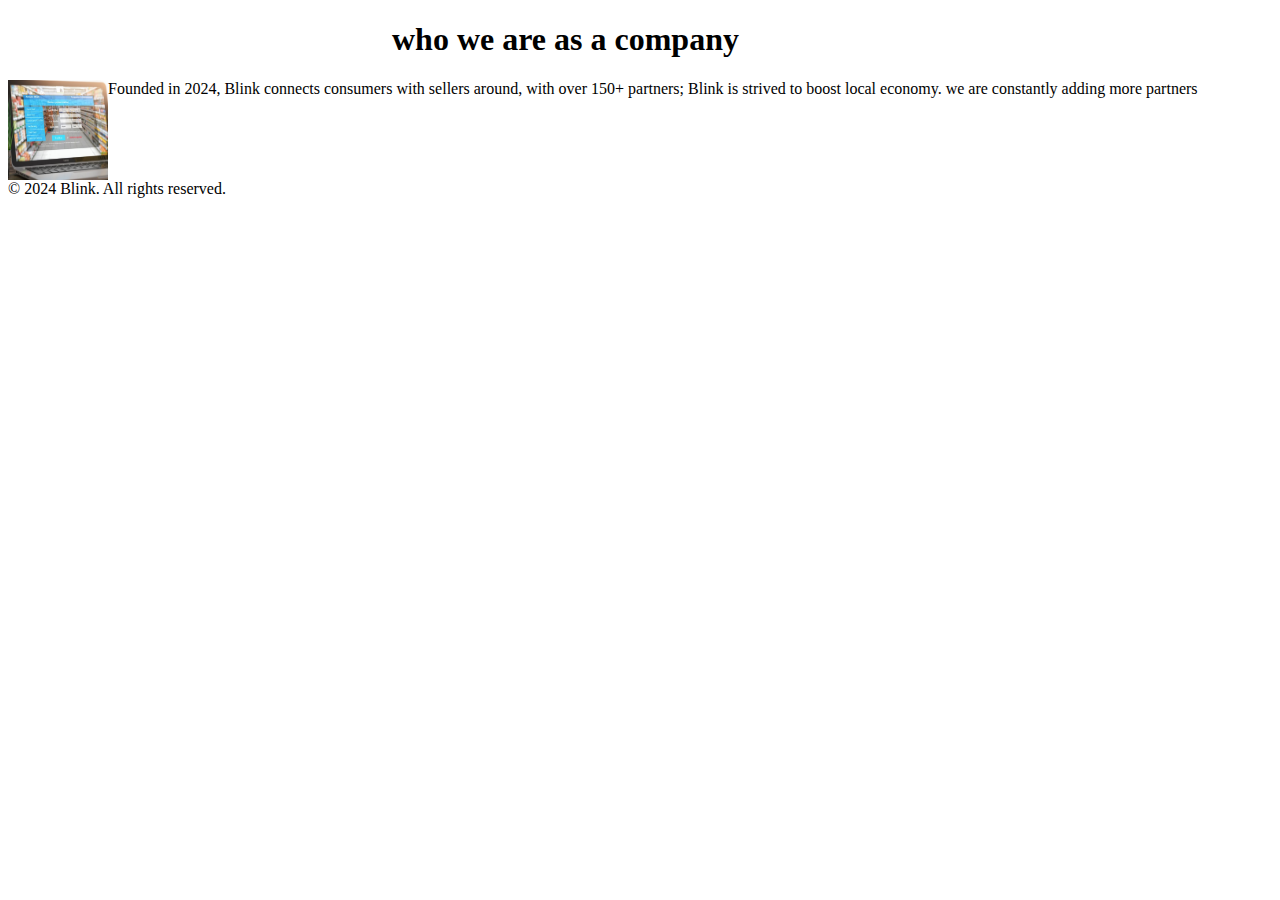
<file: About.html>
<!DOCTYPE html>
<html>
  <head></head>
  <body >
   <h1>&nbsp; &nbsp; &nbsp;&nbsp;&nbsp;&nbsp;&nbsp;&nbsp;&nbsp;&nbsp;&nbsp;&nbsp;&nbsp;&nbsp;&nbsp;&nbsp;&nbsp;&nbsp;&nbsp;&nbsp;&nbsp;&nbsp;&nbsp;&nbsp;&nbsp;&nbsp;&nbsp;&nbsp;&nbsp;&nbsp;&nbsp;&nbsp;&nbsp;&nbsp;&nbsp;&nbsp;&nbsp;&nbsp;&nbsp;&nbsp;&nbsp;&nbsp;&nbsp;&nbsp;&nbsp;&nbsp;who we are as a company</h1>
   <img src="images/about.png" style=float:left; width="100px" height="100px">
    <p>Founded in 2024, Blink connects consumers with sellers around, with over 150+ partners; Blink is strived to boost local economy. we are constantly adding more partners
      </p>
      <footer style="clear: left;"><p>&copy; 2024 Blink. All rights reserved.</p></footer>

      














  </body>

























</html>
</file>
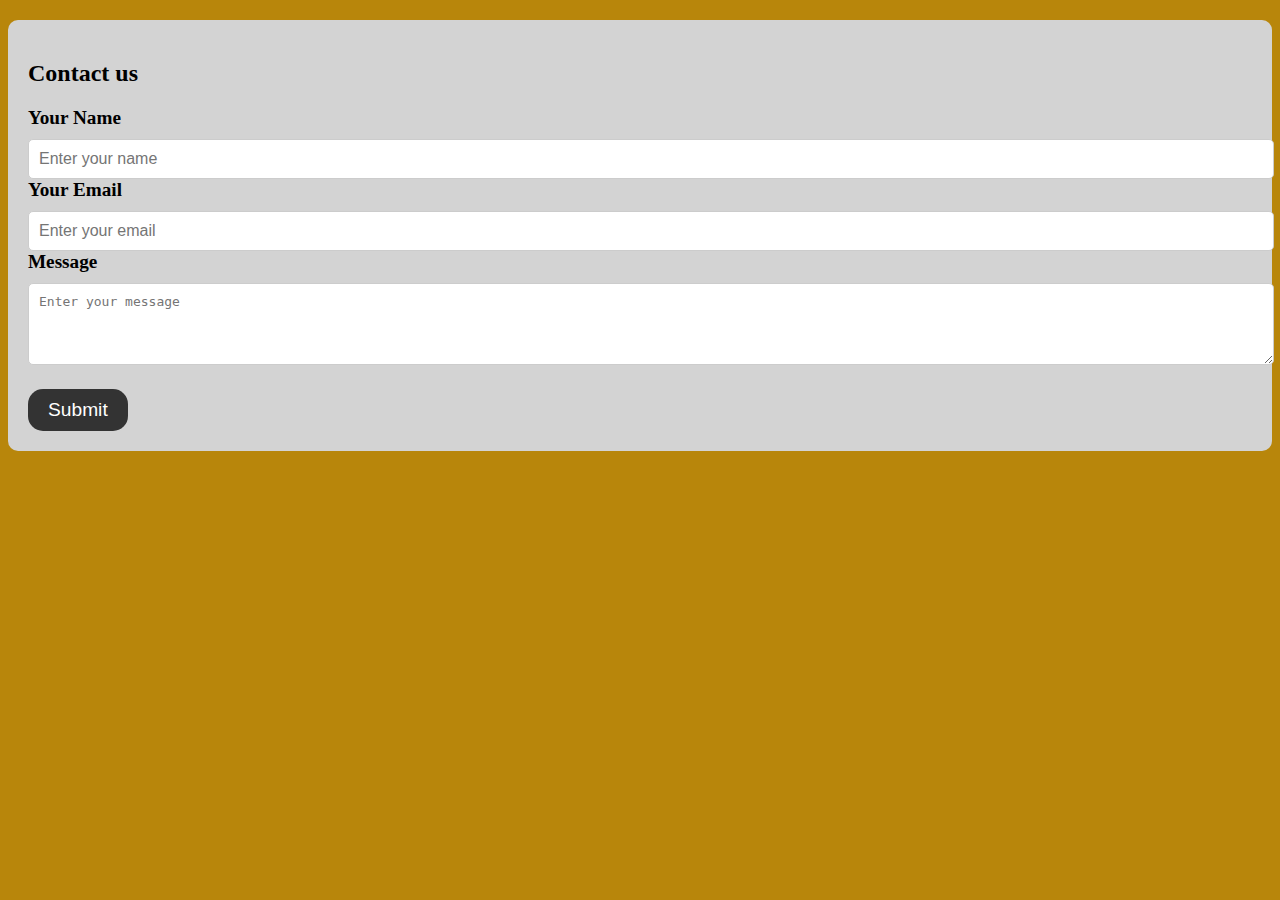
<file: Contact.html>
<!DOCTYPE html>
<html>
  <head>
    <style>
      .container {
           
            margin: 20px auto; /* Center the form horizontally */
            padding: 20px; /* Add padding inside the form */
            background-color: lightgray; /* Set a background color */
            border-radius: 10px; /* Round the corners of the container */
           
        }

        /* Styling for form elements */
        label {
            font-size: 1.2em; /* Increase font size for better readability */
            font-weight: bold; /* Make label text bold */
            margin-top: 10px; /* Add spacing above labels */
        }

        input[type="text"], input[type="email"], textarea {
            width: 100%; /* Ensure input fields take the full width */
            padding: 10px; /* Add padding inside the input fields */
            font-size: 1em; /* Increase font size for better readability */
            border: 1px solid #ccc; /* Add a border */
            border-radius: 5px; /* Round the corners */
            margin-top: 10px; /* Add spacing above fields */
        }

        /* Styling for the submit button */
        input[type="submit"] {
            padding: 10px 20px; /* Larger padding for the button */
            font-size: 1.2em; /* Larger font size */
            background-color: #333; /* Dark background color */
            color: white; /* White text for contrast */
            border: none; /* Remove border */
            border-radius: 15px; /* Round the corners */
            cursor: pointer; /* Change cursor to pointer on hover */
            margin-top: 20px; /* Add spacing above the submit button */
        }

        /* Change the button's background color on hover */
        input[type="submit"]:hover {
            background-color: #555; /* Darken the color on hover */
        }
    </style>
      
      
    </style>
  </head>
  <body style="background-color: darkgoldenrod;"
  >
 
    <div class="container">
      <h2>Contact us</h2>
      <form action="/submit-contact-form" method="POST">
        <label for="name">Your Name</label><br>
        <input type="text" id="name" name="name" placeholder="Enter your name" required><br>

        <label for="email">Your Email</label><br>
        <input type="email" id="email" name="email" placeholder="Enter your email" required><br>

        <label for="message">Message</label><br>
        <textarea id="message" name="message" placeholder="Enter your message" rows="4" required></textarea><br>

        <input type="submit" value="Submit">
    </form>
    </div>







    








  </body>








</html>
</file>
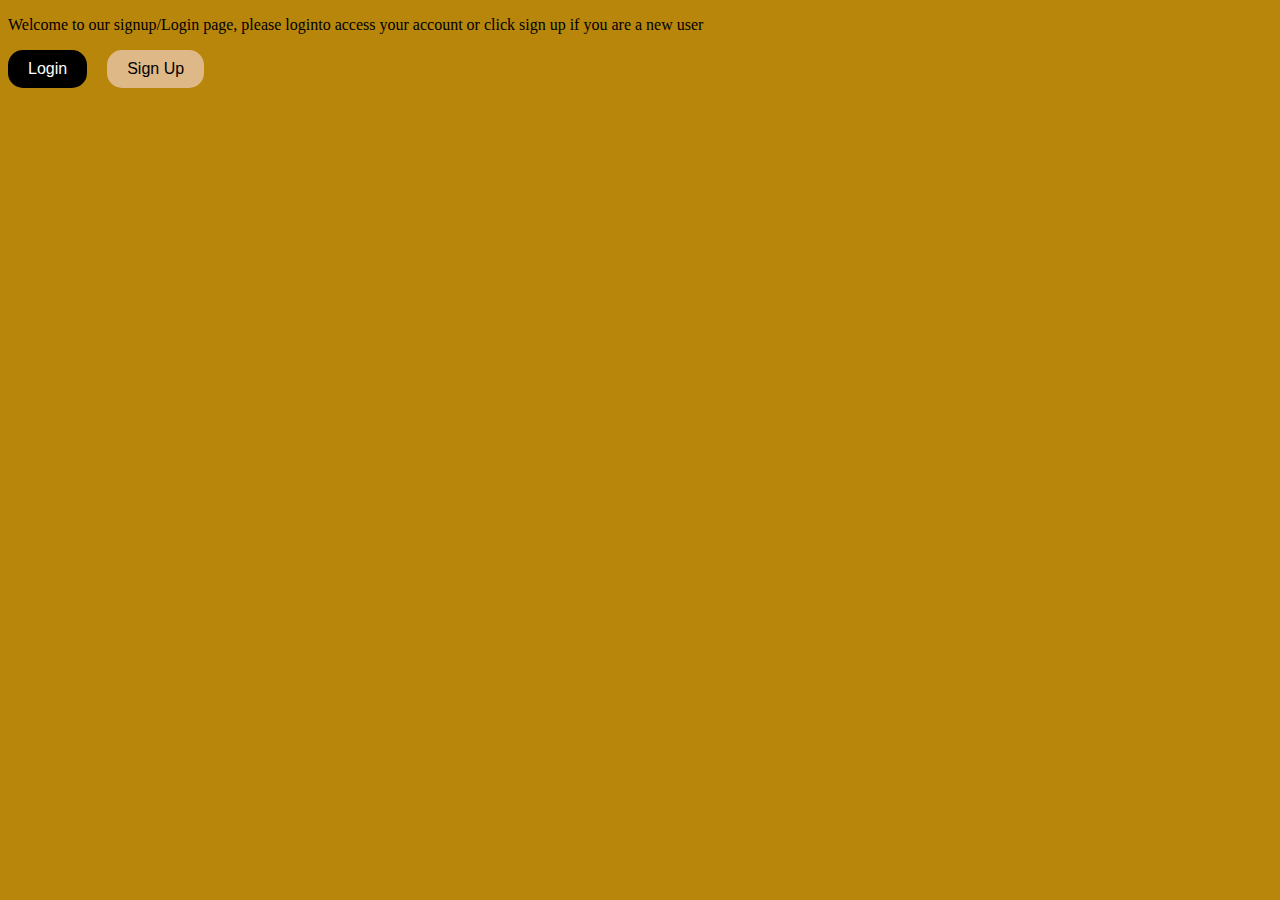
<file: getStarted.html>
<!DOCTYPE html>
<html>
  <head>
<style>
  body{
    background-color: darkgoldenrod;
  }
</style>
  </head>
  <body>
  <p> Welcome to our signup/Login page, please loginto access your account or click sign up if you are a new user</p>
  <button onclick="window.location.href='login.html'" style="padding: 10px 20px; background-color: black; color:white; border: black; border-radius: 15px; font-size: 16px; cursor: pointer;">Login</button>&nbsp;&nbsp;&nbsp;&nbsp;
  <button onclick="window.location.href='signup.html'" style="padding: 10px 20px; background-color: burlywood; color: black; border: none; border-radius: 15px; font-size: 16px; cursor: pointer;">Sign Up</button>

</body>






</html>
</file>
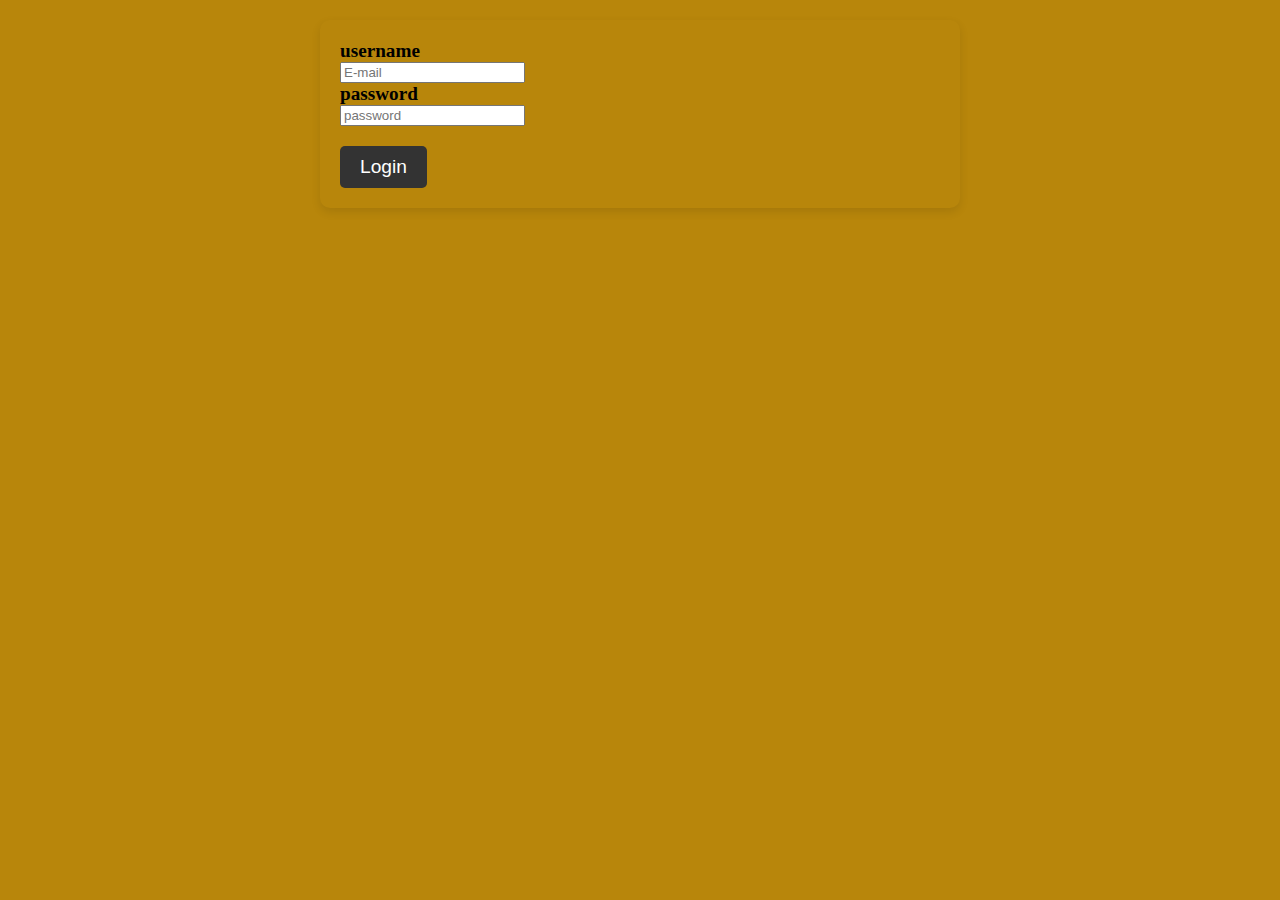
<file: login.html>
<!DOCTYPE html>
<html>
  <title> </title>
  <style>
    body{
      background-color: darkgoldenrod;
      
            max-width: 600px; /* Set the max width for the form */
            margin: 20px auto; /* Center the form horizontally */
            padding: 20px; /* Add padding inside the form */
            background-color:darkgoldenrod; /* Set a background color */
            border-radius: 10px; /* Round the corners of the container */
            box-shadow: 0px 4px 10px rgba(0, 0, 0, 0.1); /* Add a subtle shadow */
            text-align: left; /* Align text to the left */
        }

        /* Styling for form elements */
        label {
            font-size: 1.2em; /* Increase font size for better readability */
            font-weight: bold; /* Make label text bold */
            margin-top: 10px; /* Add spacing above labels */
        }

        
        

        /* Styling for the submit button */
        input[type="submit"] {
            padding: 10px 20px; /* Larger padding for the button */
            font-size: 1.2em; /* Larger font size */
            background-color: #333; /* Dark background color */
            color: white; /* White text for contrast */
            border: none; /* Remove border */
            border-radius: 5px; /* Round the corners */
            cursor: pointer; /* Change cursor to pointer on hover */
            margin-top: 20px; /* Add spacing above the submit button */
        }

        /* Change the button's background color on hover */
        input[type="submit"]:hover {
            background-color: #555; /* Darken the color on hover */
        }
    
     
        </style>


  <body>
<form id="loginForm" onsubmit="return validateForm()">
  <label for="username">username</label><br>
  <input type="email" name="email" placeholder="E-mail"  id="username"><br>
  <label for="pswd">password</label><br>
  <input type="password" name="password" placeholder="password" id="pswd"><br>
  <input type="submit" value="Login">





</form>
<script src="login.js">
 




</script>







  </body>









</html>
</file>
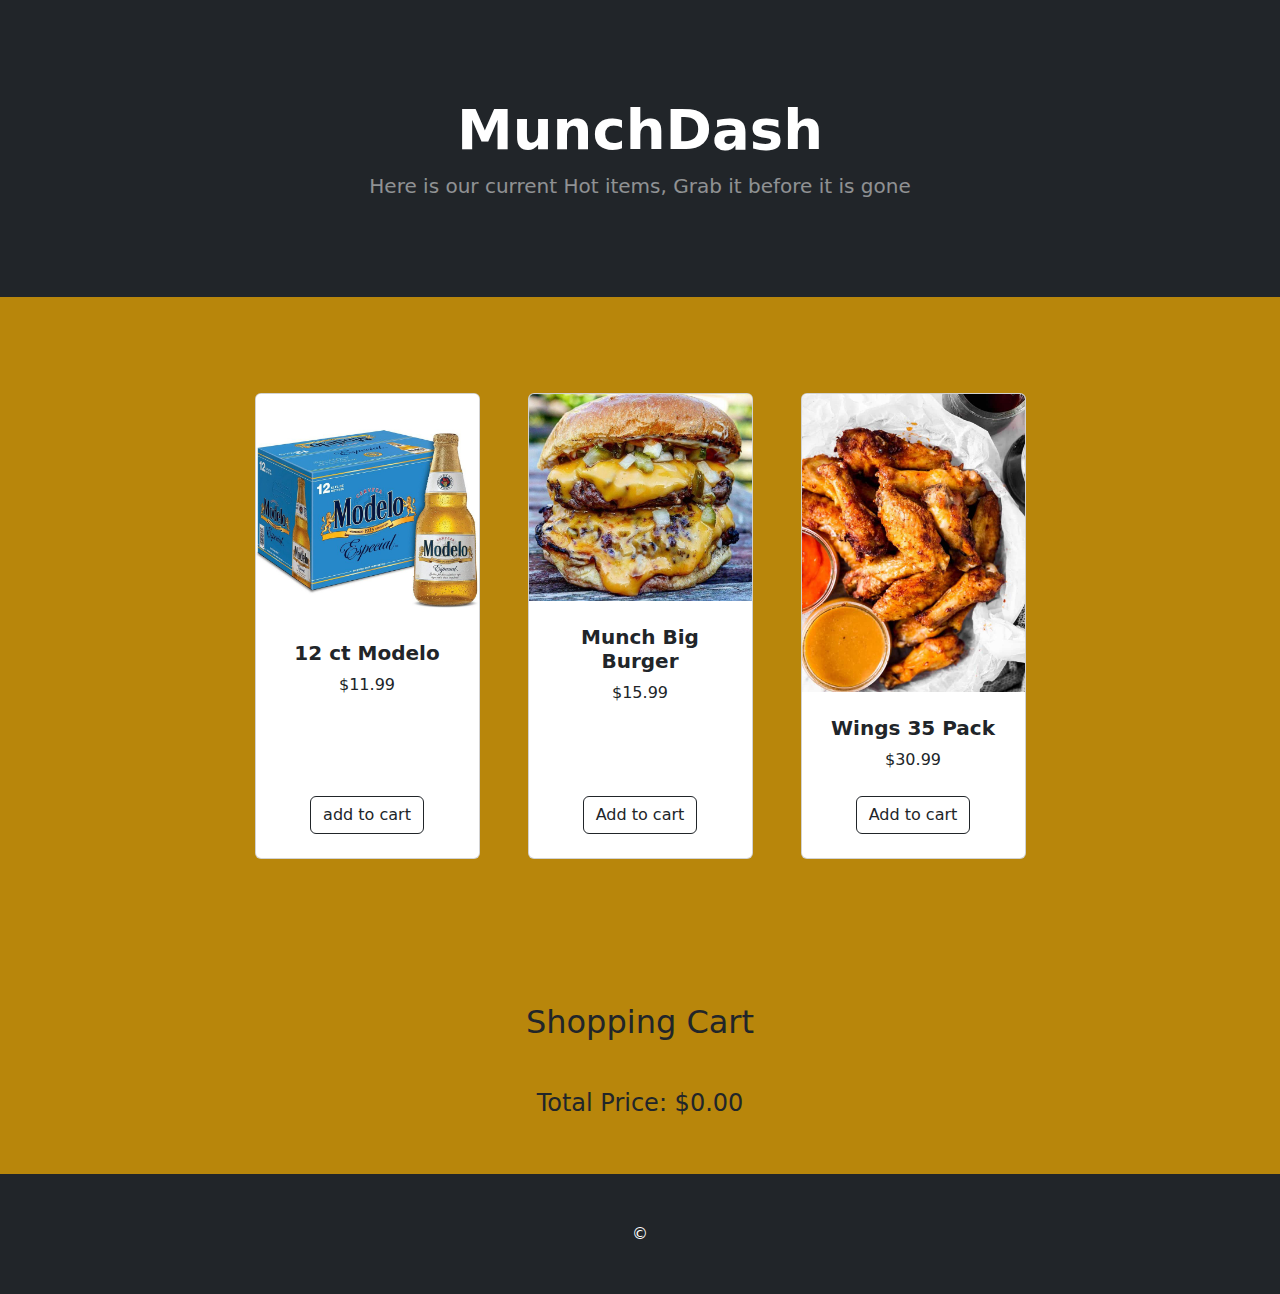
<file: MunchDash.html>
<!DOCTYPE html>
<html lang="en">
<head>
    <meta charset="utf-8" />
    <meta name="viewport" content="width=device-width, initial-scale=1, shrink-to-fit=no" />
    <meta name="description" content="" />
    <meta name="author" content="" />
    <title>MunchDash</title>
    <!-- Favicon-->
    <link rel="icon" type="image/x-icon" href="assets/favicon.ico" />
    <!-- Bootstrap icons-->
    <link href="https://cdn.jsdelivr.net/npm/bootstrap-icons@1.5.0/font/bootstrap-icons.css" rel="stylesheet" />
    <!-- Core theme CSS (includes Bootstrap)-->
    <link href="css/styles.css" rel="stylesheet" />
    <style>
      
    </style>
</head>
<body style="background-color: darkgoldenrod;"><!-- Header-->
    <header class="bg-dark py-5">
      
        <div class="container px-4 px-lg-5 my-5">
            <div class="text-center text-white">
                <h1 class="display-4 fw-bolder">MunchDash</h1>
                <!-- Ensuring full-width text -->
                <p class="lead fw-normal text-white-50 mb-0">
                    Here is our current Hot items, Grab it before it is gone
                </p>
            </div>
        </div>
        
        </div>
    </header>
    
    <!-- Section-->
    <section class="py-5">
        <div class="container px-4 px-lg-5 mt-5">
            <div class="row gx-4 gx-lg-5 row-cols-2 row-cols-md-3 row-cols-xl-4 justify-content-center">
                <div class="col mb-5">
                    <div class="card h-100">
                        <!-- Product image-->
                        <img class="card-img-top" src="images/Image.Modelo.12pc.jpg" alt="Modelo" />
                        <!-- Product details-->
                        <div class="card-body p-4">
                            <div class="text-center">
                                <!-- Product name-->
                                <h5 class="fw-bolder">12 ct Modelo</h5>
                                <!-- Product price-->
                                $11.99
                            </div>
                        </div>
                        <!-- Product actions-->
                        <div class="card-footer p-4 pt-0 border-top-0 bg-transparent">
                            <div class="text-center"><a class="btn btn-outline-dark mt-auto addToCart" href="#"  data-name="12 ct Modelo" data-price="11.99">add to cart</a></div>
                        </div>
                    </div>
                </div>
    
                <div class="col mb-5">
                    <div class="card h-100">
                  
                      <!-- Product image-->
                        <img class="card-img-top" src="images/big munch burger.jpg" alt="burger" />
                        <!-- Product details-->
                        <div class="card-body p-4">
                            <div class="text-center">
                                <!-- Product name-->
                                <h5 class="fw-bolder">Munch Big Burger</h5>
                                $15.99
                                
                               
                            
                            </div>
                        </div>
                        <!-- Product actions-->
                        <div class="card-footer p-4 pt-0 border-top-0 bg-transparent">
                            <div class="text-center"><a class="btn btn-outline-dark mt-auto addToCart " href="#" data-name="Munch Big Burger" data-price="15.99">Add to cart</a></div>
                        </div>
                        
                    </div>
                </div>
                <div class="col mb-5">
                    <div class="card h-100">
                       
                        <!-- Product image-->
                        <img class="card-img-top" src="images/wings 35 pc.jpg" alt="35 pc wings" />
                        <!-- Product details-->
                        <div class="card-body p-4">
                            <div class="text-center">
                                <!-- Product name-->
                                <h5 class="fw-bolder">Wings 35 Pack</h5>
                                <!-- Product price-->
                        
                                $30.99
                            </div>
                        </div>
                        <!-- Product actions-->
                        <div class="card-footer p-4 pt-0 border-top-0 bg-transparent">
                            <div class="text-center"><a class="btn btn-outline-dark mt-auto addToCart" href="#" data-name="Wings 35 Pack" data-price="30.99">Add to cart</a></div>
                        </div>
                    </div>
                
                    </div>
                </div>
            </div>
        </div>
    </section>
    
    <!-- Shopping Cart Section -->
    <section id="shopping-cart" class="py-5">
        <div class="container">
            <h2 class="text-center mb-4">Shopping Cart</h2>
            <ul id="cart-items" class="list-group"></ul>
            <div class="text-center mt-4">
                <h4>Total Price: <span id="total-price">$0.00</span></h4>
            </div>
        </div>
    </section>
    
    <!-- Footer-->
    <footer class="py-5 bg-dark">
        <div class="container"><p class="m-0 text-center text-white">&copy;
            <script src="MunchDash.js"></script>
            
    </body>
</html>
</file>
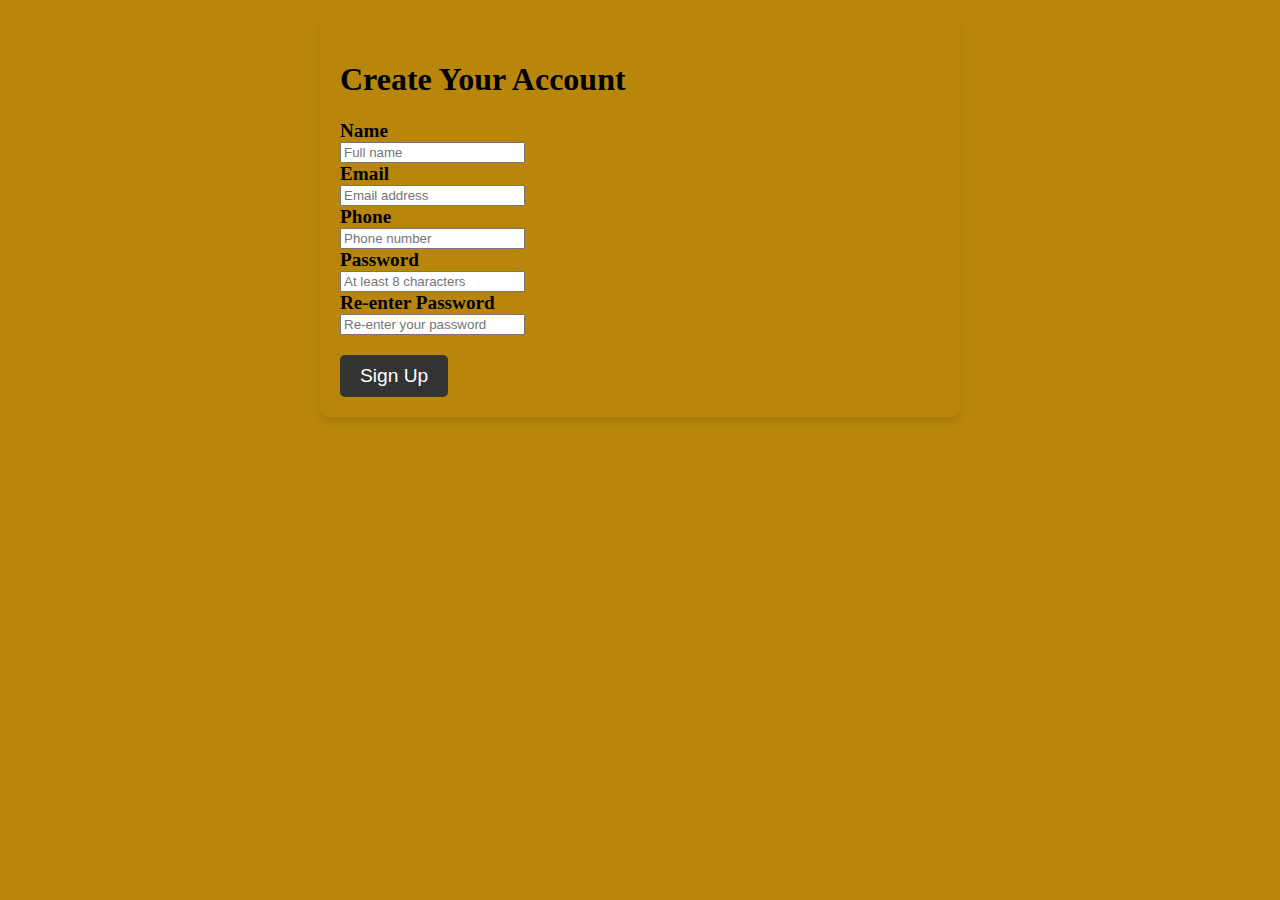
<file: signup.html>
<!DOCTYPE html>
<html>
  <title>


  </title>
  <head>
    <style>
      body {
            max-width: 600px; /* Set the max width for the form */
            margin: 20px auto; /* Center the form horizontally */
            padding: 20px; /* Add padding inside the form */
            background-color:darkgoldenrod; /* Set a background color */
            border-radius: 10px; /* Round the corners of the container */
            box-shadow: 0px 4px 10px rgba(0, 0, 0, 0.1); /* Add a subtle shadow */
            text-align: left; /* Align text to the left */
        }

        /* Styling for form elements */
        label {
            font-size: 1.2em; /* Increase font size for better readability */
            font-weight: bold; /* Make label text bold */
            margin-top: 10px; /* Add spacing above labels */
        }
        input[type="submit"] {
            padding: 10px 20px; /* Larger padding for the button */
            font-size: 1.2em; /* Larger font size */
            background-color: #333; /* Dark background color */
            color: white; /* White text for contrast */
            border: none; /* Remove border */
            border-radius: 5px; /* Round the corners */
            cursor: pointer; /* Change cursor to pointer on hover */
            margin-top: 20px; /* Add spacing above the submit button */
        }

        /* Change the button's background color on hover */
        input[type="submit"]:hover {
            background-color: #555; /* Darken the color on hover */
        }

     

       
    
    </style>
  </head>
<body>
  <h1>Create Your Account</h1>
  <form method="post" action="/signup" onsubmit="return validateSignup()">
      <label for="name">Name</label><br>
      <input type="text" name="name" placeholder="Full name" id="name" required><br>

      <label for="email">Email</label><br>
      <input type="email" name="email" placeholder="Email address" id="email" required><br>

      <label for="phone">Phone</label><br>
      <input type="tel" name="phone" placeholder="Phone number" id="phone" required><br>

      <label for="password">Password</label><br>
      <input type="password" name="password" placeholder="At least 8 characters" id="password" minlength="8" required><br>

      <label for="password-confirm">Re-enter Password</label><br>
      <input type="password" name="password-confirm" placeholder="Re-enter your password" id="password-confirm" minlength="8" required><br>

      <input type="submit" value="Sign Up">
  </form>








  </form>
  <script src="signup.js">



  </script>


</body>

</html>
</file>
